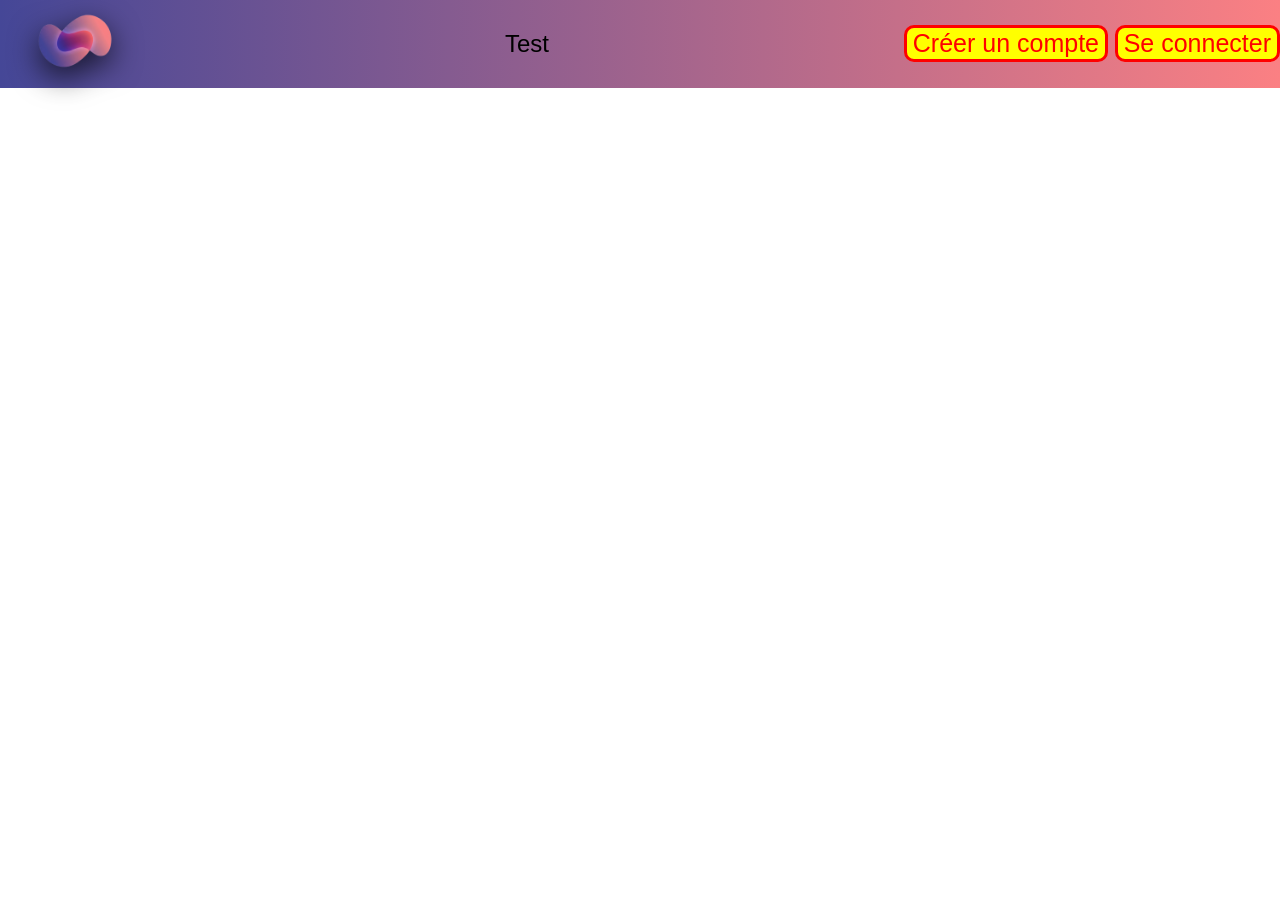
<file: index.html>
<!DOCTYPE html>
<html lang="en">
<head>
    <meta charset="UTF-8">
    <meta name="viewport" content="width=device-width, initial-scale=1.0">
    <title>Service de connexion</title>
    <link rel="stylesheet" href="ticket-template.css">
</head>
<body>
    <header>
        <div class="bandeau">
            <div class='start'><a href="index.html">
                <img src="./assets/logo.png" class="Logo"></a>
                
            </div>
            <div class ="middle">
                Test
            </div>
            <div class='end'>
                <button class="login" type="button" onclick="window.location.href='new-account.html'">
                    Créer un compte
                </button>
                <button class="login" type="button" onclick="window.location.href='login.html'">
                    Se connecter
                </button>
            </div>
        </div>
    </header>
</body>
</html>
</file>
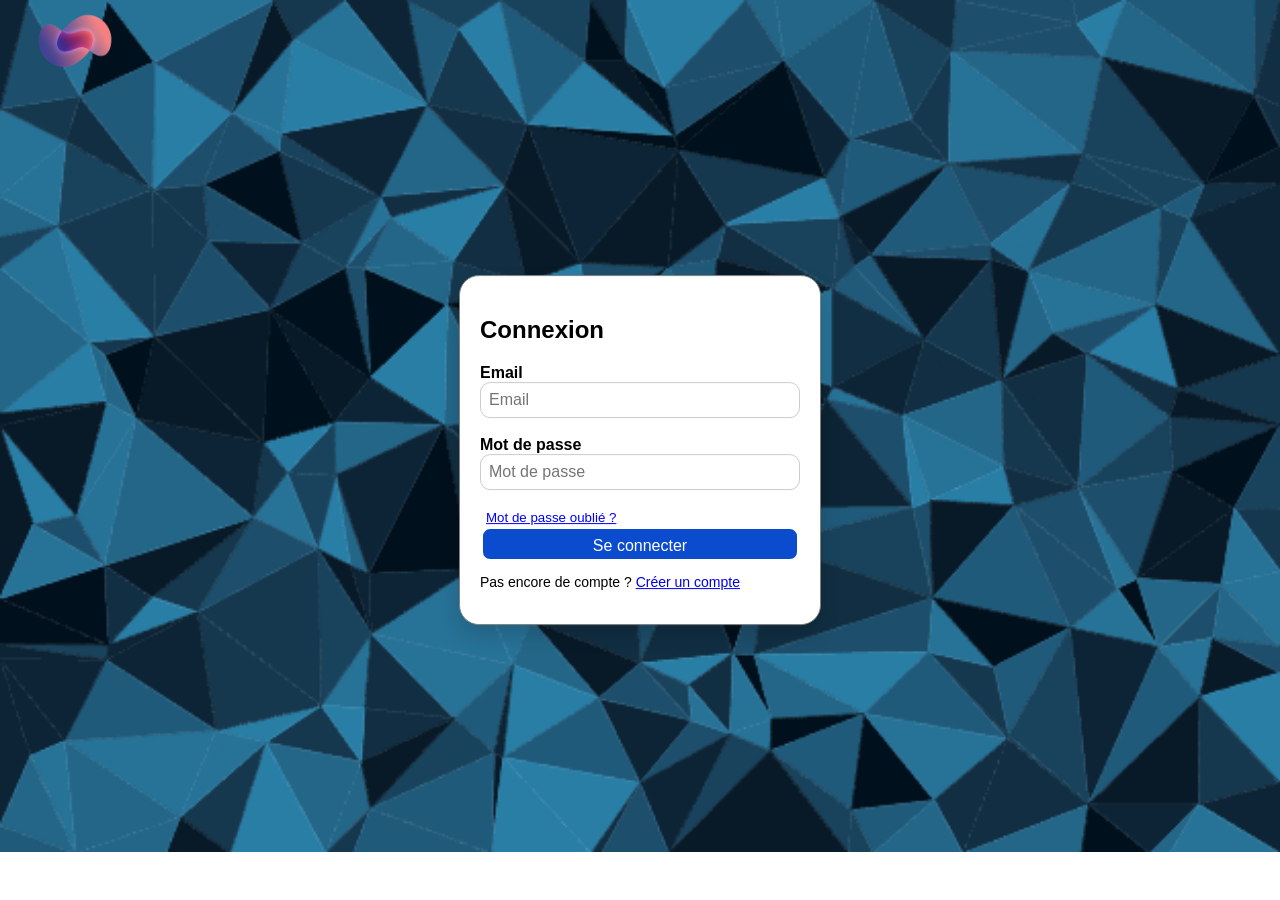
<file: login.html>
<!DOCTYPE html>
<html lang="fr">
<head>
    <meta charset="UTF-8">
    <meta name="viewport" content="width=device-width, initial-scale=1.0">
    <link rel="stylesheet" href="ticket-template.css">
    <title>Login</title>
</head>
<body class="background">
    <a href="index.html">
        <img src="./assets/logo.png" class="Logo">
    </a>

    <div class="corp">

        <!-- === FORMULAIRE LOGIN === -->
        <form class="card" action="auth.php" method="POST" id="accountLogin" style="min-width:320px;">
            <h2>Connexion</h2>

            <!-- Messages dynamiques (succès / erreur) -->
            <div id="flash-message" style="display:none; margin-bottom:12px;"></div>

            <div class="login-box" id="login-block">
                <label style="font-weight:bold;">Email</label><br>
                <input type="text" class="textzone" name="login" placeholder="Email" id="login-textzone">
                <div id="login_error" class="error-text titanic">Veuillez renseigner votre login.</div>
                <br><br>

                <label style="font-weight:bold;">Mot de passe</label><br>
                <input type="password" class="textzone" name="password" placeholder="Mot de passe" id="password">
                <div id="password_error" class="error-text titanic">Veuillez renseigner votre mot de passe.</div>
                <br><br>

                <button type="button" class="reset" id="resetPswd">
                    Mot de passe oublié ?
                </button>
            </div>

            <!-- === BLOC RESET MOT DE PASSE === -->
            <!-- Ce bloc partage le même formulaire — action sera changée en JS -->
            <div class="NewPswd-block" id="NewPswd">
                <p style="font-size:13px; color:#555; margin-bottom:8px;">
                    Entrez votre email et choisissez un nouveau mot de passe.
                </p>

                <label style="font-weight:bold;">Nouveau mot de passe</label><br>
                <input type="password" class="textzone" name="nouveauPswd" placeholder="Nouveau mot de passe" id="nouveauPswd">
                <div id="newPswd_error" class="error-text titanic">Veuillez renseigner votre nouveau mot de passe.</div>
                <br><br>

                <input type="password" class="textzone" name="Confirmerpassword" placeholder="Confirmer le mot de passe" id="confirmPswd">
                <div id="confirmPswd_error" class="error-text titanic">Les mots de passe ne correspondent pas.</div>
                <br><br>
            </div>

            <button type="submit" class="enter" id="submitBtn">Se connecter</button>

            <p style="margin-top:12px; font-size:14px;">
                Pas encore de compte ? <a href="new-account.html">Créer un compte</a>
            </p>
        </form>

    </div>

    <script>
        const params = new URLSearchParams(window.location.search);
        const flash  = document.getElementById('flash-message');

        // --- Affichage des messages flash ---
        if (params.has('registered')) {
            flash.style.display = 'block';
            flash.innerHTML = '<div style="background:#d4edda; color:#155724; padding:10px; border-radius:8px; border:1px solid #c3e6cb;">✅ Compte créé ! Vous pouvez vous connecter.</div>';
        }
        if (params.has('error')) {
            flash.style.display = 'block';
            flash.innerHTML = `<div class="error-text">❌ ${decodeURIComponent(params.get('error'))}</div>`;
        }
        if (params.has('reset')) {
            flash.style.display = 'block';
            flash.innerHTML = '<div style="background:#d4edda; color:#155724; padding:10px; border-radius:8px; border:1px solid #c3e6cb;">✅ Mot de passe mis à jour ! Connectez-vous.</div>';
        }
        if (params.has('reset_error')) {
            flash.style.display = 'block';
            const msgs = params.get('reset_error').split('|');
            flash.innerHTML = msgs.map(m => `<div class="error-text" style="margin-bottom:4px;">⚠️ ${m}</div>`).join('');
        }

        // --- Bouton "Mot de passe oublié" ---
        const resetBtn  = document.getElementById('resetPswd');
        const newPswdBlock = document.getElementById('NewPswd');
        const loginBlock   = document.getElementById('login-block');
        const submitBtn    = document.getElementById('submitBtn');
        const form         = document.getElementById('accountLogin');

        let isReset = false;

        resetBtn.addEventListener('click', function () {
            isReset = true;
            newPswdBlock.classList.add('show');
            resetBtn.style.display = 'none';
            submitBtn.textContent = 'Réinitialiser';
            // Changer l'action du formulaire vers reset-password.php
            form.action = 'reset-password.php';
        });

        // --- Validation avant envoi ---
        form.addEventListener('submit', function (e) {
            let valid = true;
            // Réinitialiser toutes les erreurs
            document.querySelectorAll('.error-text').forEach(el => el.classList.add('titanic'));

            const loginVal = document.getElementById('login-textzone').value.trim();
            const passVal  = document.getElementById('password').value.trim();

            if (!isReset) {
                // Validation login normal
                if (!loginVal) {
                    document.getElementById('login_error').classList.remove('titanic');
                    valid = false;
                }
                if (!passVal) {
                    document.getElementById('password_error').classList.remove('titanic');
                    valid = false;
                }
            } else {
                // Validation reset
                if (!loginVal) {
                    document.getElementById('login_error').classList.remove('titanic');
                    valid = false;
                }
                const newP  = document.getElementById('nouveauPswd').value;
                const confP = document.getElementById('confirmPswd').value;
                if (!newP || newP.length < 6) {
                    document.getElementById('newPswd_error').classList.remove('titanic');
                    valid = false;
                }
                if (newP !== confP) {
                    document.getElementById('confirmPswd_error').classList.remove('titanic');
                    valid = false;
                }
            }

            if (!valid) e.preventDefault();
        });
    </script>
</body>
</html>
</file>
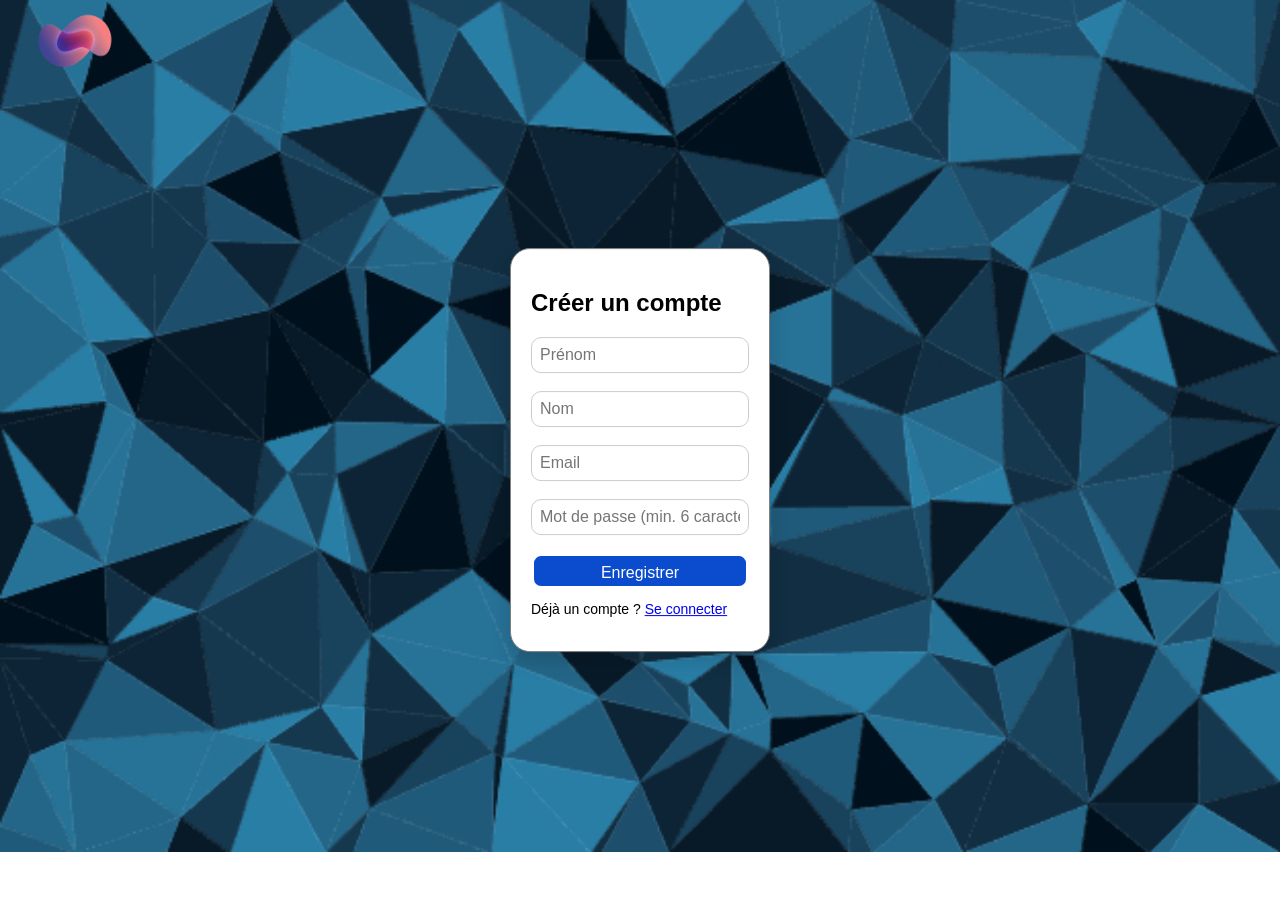
<file: new-account.html>
<!DOCTYPE html>
<html lang="fr">
<head>
    <meta charset="UTF-8">
    <meta name="viewport" content="width=device-width, initial-scale=1.0">
    <title>Créer un compte</title>
    <link rel="stylesheet" href="ticket-template.css">
</head>
<body class="background">
    <a href="index.html">
        <img src="./assets/logo.png" class="Logo">
    </a>

    <div class="corp">
        <!-- action pointe vers register.php -->
        <form class="card" action="register.php" method="POST" id="accountCreate">
            <h2>Créer un compte</h2>

            <!-- Affichage des erreurs renvoyées par register.php -->
            <div id="server-errors" style="display:none; margin-bottom:12px;"></div>

            <input id="firstName" type="text" class="textzone" name="Prénom" placeholder="Prénom">
            <div id="firstName_error" class="error-text titanic">Veuillez renseigner votre prénom.</div>
            <br><br>

            <input id="lastName" type="text" class="textzone" name="Nom" placeholder="Nom">
            <div id="lastName_error" class="error-text titanic">Veuillez renseigner votre nom.</div>
            <br><br>

            <input id="email" type="email" class="textzone" name="email" placeholder="Email">
            <div id="email-creator_error" class="error-text titanic">Veuillez renseigner un email valide.</div>
            <br><br>

            <input id="password" type="password" class="textzone" name="password" placeholder="Mot de passe (min. 6 caractères)">
            <div id="password_error" class="error-text titanic">Veuillez renseigner un mot de passe valide (min. 6 caractères).</div>
            <br><br>

            <button id="submit-creator_create_password" type="submit" class="enter">Enregistrer</button>

            <p style="margin-top:12px; font-size:14px;">
                Déjà un compte ? <a href="login.html">Se connecter</a>
            </p>
        </form>
    </div>

    <script>
        // Afficher les erreurs renvoyées via URL par register.php
        const params = new URLSearchParams(window.location.search);
        if (params.has('errors')) {
            const errorsDiv = document.getElementById('server-errors');
            const msgs = params.get('errors').split('|');
            errorsDiv.style.display = 'block';
            errorsDiv.innerHTML = msgs.map(m =>
                `<div class="error-text" style="margin-bottom:4px;">⚠️ ${m}</div>`
            ).join('');
        }

        // Validation côté client avant envoi
        document.getElementById('accountCreate').addEventListener('submit', function(e) {
            let valid = true;

            const firstName = document.getElementById('firstName');
            const lastName  = document.getElementById('lastName');
            const email     = document.getElementById('email');
            const password  = document.getElementById('password');

            // Réinitialiser
            document.querySelectorAll('.error-text').forEach(el => el.classList.add('titanic'));

            if (!firstName.value.trim()) {
                document.getElementById('firstName_error').classList.remove('titanic');
                valid = false;
            }
            if (!lastName.value.trim()) {
                document.getElementById('lastName_error').classList.remove('titanic');
                valid = false;
            }
            if (!email.value.trim() || !email.value.includes('@')) {
                document.getElementById('email-creator_error').classList.remove('titanic');
                valid = false;
            }
            if (password.value.length < 6) {
                document.getElementById('password_error').classList.remove('titanic');
                valid = false;
            }

            if (!valid) e.preventDefault();
        });
    </script>
</body>
</html>
</file>
<file: ticket-template.css>
.Logo {
    width: 150px;
}
.Logo:hover {
    width: 160px;
}

header {
    background: linear-gradient(90deg,#454797,  #FB8083);

    font-size: 24px;
      

}

.bandeau {
    display: flex;
    align-items: center;
    justify-content: space-between;
    
}
.start {
    text-align: left;
    filter: drop-shadow(0px 10px 15px rgba(0, 0, 0, 0.7));
}
.middle {
    text-align: center;
}
.end {
    text-align: right;
}
.login {
    color: red;
    font-size: 25px;
    border : solid;
    background-color: yellow;
    border-radius:10px;
}

/* Style du menu */
.dropdown-content {
            display: none;
            position: absolute;
            right: 0;
            background-color: white;
            border-radius: 8px;
            margin-top: 8px;
            
}



.dropdown-content.show {
  display: block;
}

.menu-item {
    text-align: left;
    color: black;
    padding: 12px 16px;
    text-decoration: none;
    display: block;
}


body{
    margin: 0;
    font-family: Arial, sans-serif;
    box-sizing: border-box;
    height: 85vh;
}

.corp{
    display: flex;
    
    justify-content: space-evenly;
    gap:10px;
    /*background-color: white;*/
    padding: 15px;
    width: 100%;
    box-sizing: border-box;
    height: 100%;
}


.tuile {
    background: whitesmoke;
    border: 1px solid rgba(0,0,0,0.06);
    border-radius: 10px;
    padding: 20px;
    box-sizing: border-box;
    margin: 10px;
    box-shadow: 0px 6px 24px rgba(0, 0, 0, 0.2);
    transition: transform 160ms ease, box-shadow 160ms ease;
    display: flex;
    flex-direction: column;
    align-items: stretch;
}


.tuile:hover {
    transform: scale(1.03);
    box-shadow: 0 8px 18px rgba(0,0,0,0.12);
}


/* Chat styles */
.chat h3{
    margin: 10px 0;
}
.chat .chat-log{
    height: 70%;
    padding: 10px;
    background: #fff;
    border: 1px solid #e0e0e0;
    border-radius: 6px;
    margin-bottom: 10px;
}
.chat .comment{
    margin: 6px 0;
    font-size: 14px;
}
.chat textarea{
    width: 100%;
    box-sizing: border-box;
    height: 30%;
    padding: 8px;
    resize: vertical;
    border-radius: 6px;
    border: 1px solid #ccc;
    margin-bottom: 8px;
}
.btn-add-comment{
    display: inline-block;
    padding: 8px 12px;
    background: #6c6cff;
    color: #fff;
    border: none;
    border-radius: 6px;
    cursor: pointer;
}

/* Collaborateurs : avatars empilés */

.avatar-stack{
    display: flex;
    align-items: center;
}


.avatar{
    width: 40px;
    height: 40px;
    border-radius: 50%;
    background: #6c6cff;
    color: #fff;
    display: inline-flex;
    align-items: center;
    justify-content: center;
    font-weight: 700;
    margin-left: -12px;
    border: 2px solid #fff;
    box-shadow: 0 2px 6px rgba(0,0,0,0.12);
}
.avatar:first-child{
    margin-left: 0;
}

.titre {
    font-weight: bold;
    font-size: 20px;
    margin-bottom: 10px;
}



.priority-low {
    color: green;
}

.priority-medium {
    color: yellow;
}

.priority-high {
    color: red;
}

.en-cours {
    color: orange;
}

.Tickets-table{
    height: 100%;
    width: 100%;
    border-collapse: collapse;
    text-align: left;

    border: #333;
    border-width: 5px;
    border-style: solid;

}
.Tickets-head{
    
    border-collapse: collapse;
    background-color: blue;
    border-style: solid;
}

.Tickets-ligne{
    
    margin: 10px;
    padding: 10px;
    background-color: orange;
    border-style: solid;
    border-width: 2px;
   
    transition: transform 160ms ease;
}

.Tickets-ligne td, .Tickets-head td {
    padding: 10px;
    border-width: 2px;
    border-style: solid;
}

.btn-staff{
    display: inline-block;
    padding: 8px 12px;
    background: #6c6cff;
    color: #fff;
    border: none;
    border-radius: 6px;
    cursor: pointer;
    width: 100%;
    margin-top: 12px;
}

.btn-c{ 

    display: inline-block;
    padding: 8px 12px;
    background: #c2c0c0;
    color: #fff;
    border: none;
    border-radius: 6px;
    cursor: pointer;
}
.btn-danger{ 
    background:#ff6b6b; color:#fff; 
    display: inline-block;
    padding: 8px 12px;

    border: none;
    border-radius: 6px;
    cursor: pointer;
}


.textzone,.enter {
    width: 100%;
    max-width: 520px;
    height: 36px;
    font-size: 16px;
    padding: 8px;
    border-radius: 10px;
    box-sizing: border-box;
}
.textzone {
    border: 1px solid #ccc;
}
.enter {
    
    color: white;
    border : solid;
    background-color: rgb(11, 76, 206);
    
}

.creation {
    display: flex;
    align-items: center;
    justify-content: flex-start;
    flex-direction: column;
    padding: 20px;
    margin: 5px;
}

.admin-form label {
    display: block;
    margin-bottom: 8px;
    font-weight: bold;
}

.card {
    position: fixed;
    top: 50%;
    left: 50%;
    transform: translate(-50%, -50%);
    border: solid;
    border-radius: 20px;
    padding: 20px;
    background-color: white;
    border-color: grey;
    border-width: 1px;
    box-shadow: 0 10px 20px rgba(0, 0, 0, 0.15);
    max-width: 90%;

}





/* Toast notification */
.toast{

    
    position: fixed;
    bottom: 24px;
    left: 50%;
    background: rgba(46, 210, 14, 0.85);
    color: #fff;
    padding: 10px 16px;
    border-radius: 8px;
    box-shadow: 0 6px 18px rgba(0,0,0,0.25);
    
  
    max-width: 90%;
    text-align: center;
}

.show{
    display: block;
}

/* Form improvements and CSS-only validation messages */
.form-creation{
    display: flex;
    flex-direction: column;
    gap: 12px;
}
.form-row{
    display: flex;
    flex-direction: column;
    margin-bottom: 10px;
}
.form-creation label{
    font-weight: 700;
    margin-bottom: 6px;
    color: #222;
}
.form-creation .textzone{
    padding: 10px;
    border: 1px solid #d0d7de;
    background: #fff;
    border-radius: 8px;
    transition: border-color .15s ease, box-shadow .15s ease;
}
.form-creation textarea.textzone{
    min-height: 110px;
    resize: vertical;
}


.error-text{
    font-size: 0.82rem;
    color: #b23b2c;
    background: #ffe7df;
    border: 1px solid #f2c2b8;
    padding: 6px 10px;
    border-radius: 8px;
    
}

.btn-staff{
    max-width: 280px;
    align-self: flex-end;
}

.titanic {
    display: none;
}

.background {
    background-image: url("./assets/BackGround_login.png");
    background-repeat: no-repeat;
    background-size: cover;
    margin:0;
    padding:0;
}

.NewPswd-block {
    display: none;
}
.NewPswd-block.show {
    display: block;
}

.login.cache{
    display: none;
}

.reset{
    background:none;
    border:none;
    color:blue;
    text-decoration:underline;
    cursor:pointer;
}


/* Les tuiles ne grandissent pas au-delà de leur colonne */
        .tuile {
            min-width: 0;
            overflow: hidden;
        }

        /* Wrapper scrollable autour de chaque tableau */
        .table-wrapper {
            width: 100%;
            overflow-x: auto;
        }

        /* Les tableaux restent dans leur wrapper */
        .table-wrapper .Tickets-table {
            width: 100%;
            min-width: 400px; /* scroll horizontal si l'espace est trop petit */
        }

        /* Cellules : texte long coupé proprement */
        .Tickets-table td,
        .Tickets-table th {
            white-space: nowrap;
            overflow: hidden;
            text-overflow: ellipsis;
            max-width: 200px;
        }

        /* Colonne "Action" des tickets : ne pas écraser le select+bouton */
        .force-status {
            display: flex;
            gap: 6px;
            align-items: center;
        }
        .force-status select {
            min-width: 100px;
        }
</file>
